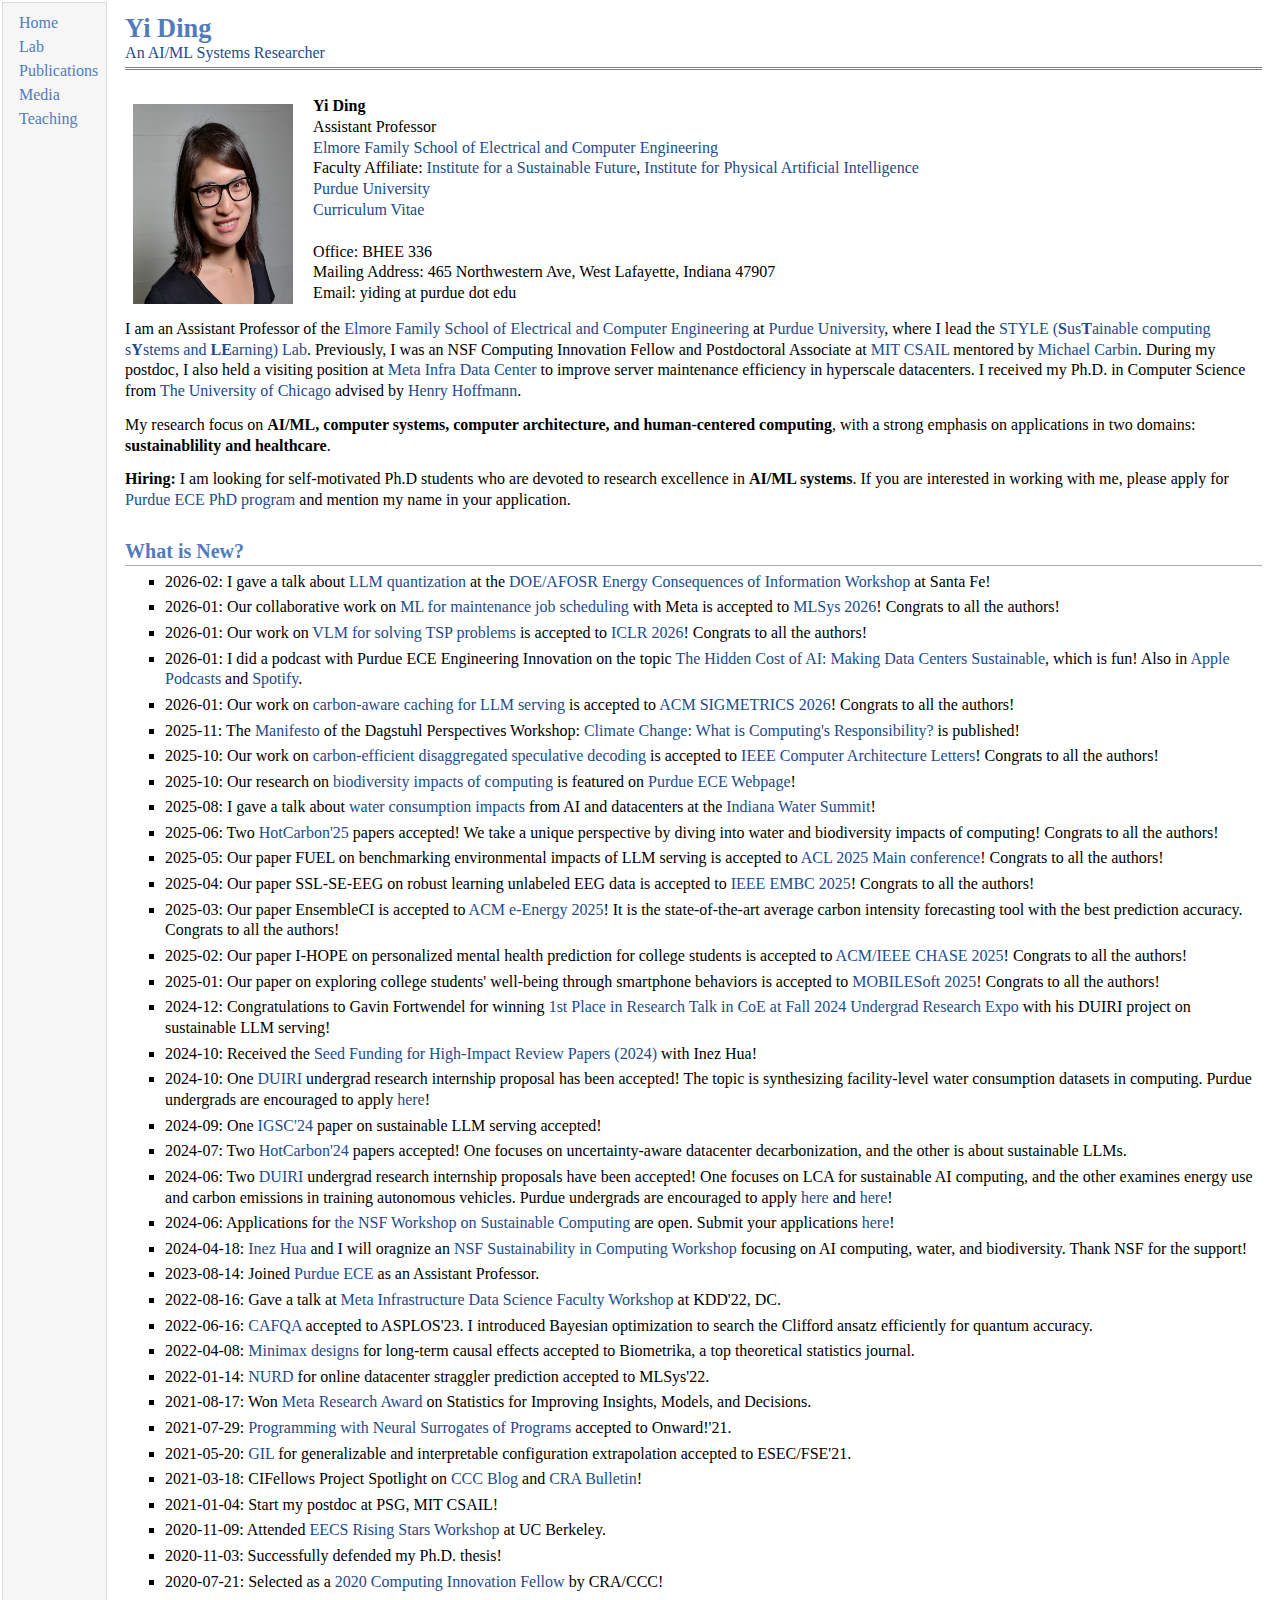
<file: index.html>
<!DOCTYPE html PUBLIC "-//W3C//DTD XHTML 1.1//EN"
  "http://www.w3.org/TR/xhtml11/DTD/xhtml11.dtd">
<html xmlns="http://www.w3.org/1999/xhtml" xml:lang="en">
<head>
<meta name="generator" content="jemdoc, see http://jemdoc.jaboc.net/" />
<meta http-equiv="Content-Type" content="text/html;charset=utf-8" />
<link rel="stylesheet" href="jemdoc.css" type="text/css" />
<title>Yi Ding </title>
</head>
<body>
<table summary="Table for page layout." id="tlayout">
<tr valign="top">
<td id="layout-menu">
<div class="menu-item"><a href="index.html">Home</a></div>
<div class="menu-item"><a href="lab.html">Lab</a></div>
<div class="menu-item"><a href="pub.html">Publications</a></div>
<div class="menu-item"><a href="media.html">Media</a></div>
<div class="menu-item"><a href="teach.html">Teaching</a></div>
</td>
<td id="layout-content">
<div id="toptitle">
<h1>Yi Ding <br /></h1>
<div id="subtitle"><a href="~" target=&ldquo;blank&rdquo;>An AI/ML Systems Researcher</a>
</div>
</div>
<table class="imgtable"><tr><td>
<img src=".\images\yiding.jpg" alt="alt text" width="160px" height="200px" />&nbsp;</td>
<td align="left"><p><b>Yi Ding</b> <br />
Assistant Professor <br /> 
<a href="https://engineering.purdue.edu/ECE" target=&ldquo;blank&rdquo;>Elmore Family School of Electrical and Computer Engineering</a> <br />
Faculty Affiliate: <a href="https://research.purdue.edu/isf/index.php">Institute for a Sustainable Future</a>, <a href="https://www.purdue.edu/computes/institute-for-physical-artificial-intelligence/">Institute for Physical Artificial Intelligence</a> <br /> 
<a href="https://www.purdue.edu/" target=&ldquo;blank&rdquo;>Purdue University</a>  <br />
<a href="CV.pdf">Curriculum Vitae</a> <br /><br />
Office: BHEE 336 <br />
Mailing Address: 465 Northwestern Ave, West Lafayette, Indiana 47907 <br />
Email: yiding at purdue dot edu
</p>
</td></tr></table>
<p>I am an Assistant Professor of the <a href="https://engineering.purdue.edu/ECE">Elmore Family School of Electrical and Computer Engineering</a> at <a href="https://www.purdue.edu/">Purdue University</a>, where I lead the <a href="lab.html">STYLE (<b>S</b>us<b>T</b>ainable computing s<b>Y</b>stems and <b>LE</b>arning) Lab</a>. Previously, I was an NSF Computing Innovation Fellow and Postdoctoral Associate at <a href="https://www.csail.mit.edu/">MIT CSAIL</a> mentored by <a href="https://people.csail.mit.edu/mcarbin/">Michael Carbin</a>. During my postdoc, I also held a visiting position at <a href="https://www.metacareers.com/life/facebook-infrastructure-inside-data-center-strategy-and-development/">Meta Infra Data Center</a> to improve server maintenance efficiency in hyperscale datacenters. I received my Ph.D. in Computer Science from <a href="http://www.cs.uchicago.edu">The University of Chicago</a> advised by <a href="http://people.cs.uchicago.edu/~hankhoffmann/">Henry Hoffmann</a>.
</p>
<p>My research focus on <b>AI/ML, computer systems, computer architecture, and human-centered computing</b>, with a strong emphasis on applications in two domains: <b>sustainablility and healthcare</b>.
</p>

<p><b>Hiring:</b> I am looking for self-motivated Ph.D students who are devoted to research excellence in <b>AI/ML systems</b>. If you are interested in working with me, please apply for <a href="https://engineering.purdue.edu/ECE/Academics/Graduates/phd">Purdue ECE PhD program</a> and mention my name in your application.</b>
</p>

<h2>What is New? </h2>

<ul>

<li><p>2026-02: I gave a talk about <a href="https://arxiv.org/abs/2508.16712">LLM quantization</a> at the <a href="https://sites.google.com/energyconsequences.com/eci-2026/">DOE/AFOSR Energy Consequences of Information Workshop</a> at Santa Fe!
</p>
</li>

<li><p>2026-01: Our collaborative work on <a href="https://arxiv.org/abs/2212.05155">ML for maintenance job scheduling</a> with Meta is accepted to <a href="https://mlsys.org/">MLSys 2026</a>! Congrats to all the authors!
</p>
</li>

<li><p>2026-01: Our work on <a href="https://arxiv.org/abs/2509.23465">VLM for solving TSP problems</a> is accepted to <a href="https://iclr.cc/">ICLR 2026</a>! Congrats to all the authors!
</p>
</li>

<li><p>2026-01: I did a podcast with Purdue ECE Engineering Innovation on the topic <a href="https://www.youtube.com/watch?v=3e9bozl55Ck">The Hidden Cost of AI: Making Data Centers Sustainable</a>, which is fun! Also in <a href="https://apple.co/4trZiNM">Apple Podcasts</a> and <a href="https://bit.ly/3Mk21rW">Spotify</a>.
</p>
</li>

<li><p>2026-01: Our work on <a href="https://arxiv.org/abs/2505.23970">carbon-aware caching for LLM serving</a> is accepted to <a href="https://www.sigmetrics.org/sigmetrics2026/">ACM SIGMETRICS 2026</a>! Congrats to all the authors!
</p>
</li>

<li><p>2025-11: The <a href="https://drops.dagstuhl.de/entities/document/10.4230/DagRep.15.3.113">Manifesto</a> of the Dagstuhl Perspectives Workshop: <a href="https://www.dagstuhl.de/en/seminars/seminar-calendar/seminar-details/25122">Climate Change: What is Computing's Responsibility?</a> is published!
</p>
</li>

<li><p>2025-10: Our work on <a href="https://arxiv.org/abs/2412.20322">carbon-efficient disaggregated speculative decoding</a> is accepted to <a href="https://www.computer.org/csdl/journal/ca">IEEE Computer Architecture Letters</a>! Congrats to all the authors!
</p>
</li>

<li><p>2025-10: Our research on <a href="https://arxiv.org/abs/2506.20442">biodiversity impacts of computing</a> is featured on <a href="https://engineering.purdue.edu/ECE/News/2025/purdue-ece-research-reveals-how-computing-impacts-global-biodiversity">Purdue ECE Webpage</a>!
</p>
</li>

<li><p>2025-08: I gave a talk about <a href="https://arxiv.org/abs/2506.22773">water consumption impacts</a> from AI and datacenters at the <a href="https://thewhiteriveralliance.org/programs/indiana-water-summit/">Indiana Water Summit</a>!
</p>
</li>

<li><p>2025-06: Two <a href="https://hotcarbon.org/">HotCarbon'25</a> papers accepted! We take a unique perspective by diving into water and biodiversity impacts of computing! Congrats to all the authors!
</p>
</li>

<li><p>2025-05: Our paper FUEL on benchmarking environmental impacts of LLM serving is accepted to <a href="https://2025.aclweb.org/">ACL 2025 Main conference</a>! Congrats to all the authors!
</p>
</li>

<li><p>2025-04: Our paper SSL-SE-EEG on robust learning unlabeled EEG data is accepted to <a href="https://embc.embs.org/2025">IEEE EMBC 2025</a>! Congrats to all the authors!
</p>
</li>

<li><p>2025-03: Our paper EnsembleCI is accepted to <a href="https://energy.acm.org/conferences/eenergy/2025/index.php">ACM e-Energy 2025</a>! It is the state-of-the-art average carbon intensity forecasting tool with the best prediction accuracy. Congrats to all the authors!
</p>
</li>
<li><p>2025-02: Our paper I-HOPE on personalized mental health prediction for college students is accepted to <a href="https://conferences.computer.org/chase2025/index.html">ACM/IEEE CHASE 2025</a>! Congrats to all the authors!
</p>
</li>
<li><p>2025-01: Our paper on exploring college students' well-being through smartphone behaviors is accepted to <a href="https://conf.researchr.org/track/mobilesoft-2025/mobilesoft-2025-research-track">MOBILESoft 2025</a>! Congrats to all the authors!
</p>
</li>
<li><p>2024-12: Congratulations to Gavin Fortwendel for winning <a href="https://www.purdue.edu/undergrad-research/conferences/fall/archive/past-winners.php">1st Place in Research Talk in CoE at Fall 2024 Undergrad Research Expo</a> with his DUIRI project on sustainable LLM serving! 
</p>
</li>
<li><p>2024-10: Received the <a href="https://www.purdue.edu/research/oevprp/funding-and-grant-writing/funding/seed-funding-for-high-impact-review-papers.php">Seed Funding for High-Impact Review Papers (2024)</a> with Inez Hua! 
</p>
</li>
<li><p>2024-10: One <a href="https://www.purdue.edu/discoverypark/duri/">DUIRI</a> undergrad research internship proposal has been accepted! The topic is synthesizing facility-level water consumption datasets in computing. Purdue undergrads are encouraged to apply <a href="https://www.purdue.edu/undergrad-research/ourconnect/index.php?q=projectview&id=1164">here</a>! 
</p>
</li>
<li><p>2024-09: One <a href="https://www.igscc.org/igsc24-schedule">IGSC'24</a> paper on sustainable LLM serving accepted! 
</p>
</li>
<li><p>2024-07: Two <a href="https://hotcarbon.org/">HotCarbon'24</a> papers accepted! One focuses on uncertainty-aware datacenter decarbonization, and the other is about sustainable LLMs. 
</p>
</li>
<li><p>2024-06: Two <a href="https://www.purdue.edu/discoverypark/duri/">DUIRI</a> undergrad research internship proposals have been accepted! One focuses on LCA for sustainable AI computing, and the other examines energy use and carbon emissions in training autonomous vehicles. Purdue undergrads are encouraged to apply <a href="https://www.purdue.edu/undergrad-research/ourconnect/index.php?q=projectview&id=1092">here</a> and <a href="https://www.purdue.edu/undergrad-research/ourconnect/index.php?q=projectview&id=1100">here</a>! 
</p>
</li>
<li><p>2024-06: Applications for <a href="https://nsf-desc-2024.github.io/">the NSF Workshop on Sustainable Computing</a> are open. Submit your applications <a href="https://nsf-desc-2024.github.io/application/">here</a>!
</p>
</li>
<li><p>2024-04-18:  <a href="https://engineering.purdue.edu/CE/People/ptProfile?resource_id=2057">Inez Hua</a> and I will oragnize an <a href="https://www.nsf.gov/awardsearch/showAward?AWD_ID=2413870&HistoricalAwards=false">NSF Sustainability in Computing Workshop</a> focusing on AI computing, water, and biodiversity. Thank NSF for the support!
</p>
</li>
<li><p>2023-08-14: Joined <a href="https://engineering.purdue.edu/ECE">Purdue ECE</a> as an Assistant Professor.
</p>
</li>
<li><p>2022-08-16: Gave a talk at <a href="https://fbresearchevents.bevylabs.com/events/details/facebook-research-meta-research-events-presents-infrastructure-data-science-faculty-workshop-at-kdd-2022/">Meta Infrastructure Data Science Faculty Workshop</a> at KDD'22, DC.
</p>
</li>
<li><p>2022-06-16: <a href="https://arxiv.org/abs/2202.12924">CAFQA</a> accepted to ASPLOS'23. I introduced Bayesian optimization to search the Clifford ansatz efficiently for quantum accuracy.
</p>
</li>
<li><p>2022-04-08: <a href="https://arxiv.org/abs/1908.03531">Minimax designs</a> for long-term causal effects accepted to Biometrika, a top theoretical statistics journal.
</p>
</li>
<li><p>2022-01-14: <a href="https://arxiv.org/abs/2203.08339">NURD</a> for online datacenter straggler prediction accepted to MLSys'22.
</p>
</li>
<li><p>2021-08-17: Won <a href="https://research.fb.com/blog/2021/08/announcing-the-winners-of-the-2021-statistics-for-improving-insights-models-and-decisions-request-for-proposals/">Meta Research Award</a> on Statistics for Improving Insights, Models, and Decisions.
</p>
</li>
<li><p>2021-07-29: <a href="https://arxiv.org/abs/2112.06148">Programming with Neural Surrogates of Programs</a> accepted to Onward!'21.
</p>
</li>
<li><p>2021-05-20: <a href="paper/FSE2021.pdf">GIL</a> for generalizable and interpretable configuration extrapolation accepted to ESEC/FSE'21.
</p>
</li>
<li><p>2021-03-18: CIFellows Project Spotlight on <a href="https://cccblog.org/2021/03/18/cifellows-spotlight-improving-system-efficiency-and-reliability-with-causal-learning/">CCC Blog</a> and <a href="https://cra.org/cifellows-spotlight-improving-system-efficiency-and-reliability-with-causal-learning/">CRA Bulletin</a>!
</p>
</li>
<li><p>2021-01-04: Start my postdoc at PSG, MIT CSAIL!
</p>
</li>
<li><p>2020-11-09: Attended <a href="https://www2.eecs.berkeley.edu/risingstars/2020/participants/ding.shtml">EECS Rising Stars Workshop</a> at UC Berkeley.
</p>
</li>
<li><p>2020-11-03: Successfully defended my Ph.D. thesis!
</p>
</li>
<li><p>2020-07-21: Selected as a <a href="https://www.cccblog.org/2020/09/14/announcing-the-2020-computing-innovation-fellows/?utm_source=feedblitz&amp;utm_medium=FeedBlitzRss&amp;utm_campaign=cccblog">2020 Computing Innovation Fellow</a> by CRA/CCC!
</p>
</li>
</ul>

<!-- <div id="footer">
<div id="footer-text">
Page generated 2023-09-19 19:04:46 EDT, by <a href="https://github.com/wsshin/jemdoc_mathjax" target="blank">jemdoc+MathJax</a>.
</div> -->
</div>
</td>
</tr>
</table>
</body>
</html>
</file>
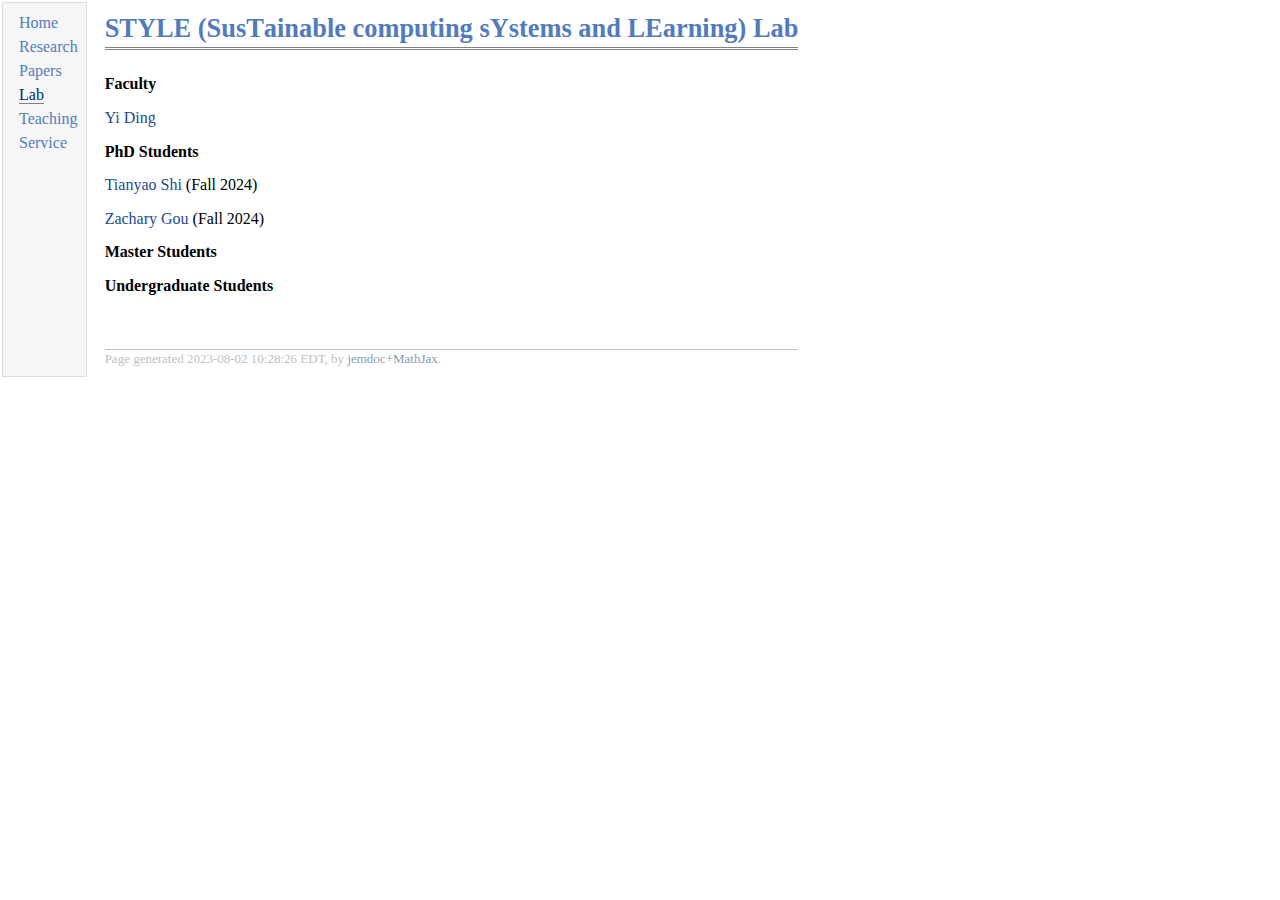
<file: group.html>
<!DOCTYPE html PUBLIC "-//W3C//DTD XHTML 1.1//EN"
  "http://www.w3.org/TR/xhtml11/DTD/xhtml11.dtd">
<html xmlns="http://www.w3.org/1999/xhtml" xml:lang="en">
<head>
<meta name="generator" content="jemdoc, see http://jemdoc.jaboc.net/" />
<meta http-equiv="Content-Type" content="text/html;charset=utf-8" />
<link rel="stylesheet" href="jemdoc.css" type="text/css" />
<title>STYLE Lab</title>
</head>
<body>
<table summary="Table for page layout." id="tlayout">
<tr valign="top">
<td id="layout-menu">
<div class="menu-item"><a href="index.html">Home</a></div>
<div class="menu-item"><a href="research.html">Research</a></div>
<div class="menu-item"><a href="pub.html">Papers</a></div>
<div class="menu-item"><a href="group.html" class="current">Lab</a></div>
<div class="menu-item"><a href="teach.html">Teaching</a></div>
<div class="menu-item"><a href="service.html">Service</a></div>
</td>
<td id="layout-content">
<div id="toptitle">
<h1>STYLE (<b>S</b>us<b>T</b>ainable computing s<b>Y</b>stems and <b>LE</b>arning) Lab</h1>
</div>
<p><b>Faculty</b>
</p>
<p><a href="https://y-ding.github.io/">Yi Ding</a>
</p>
<p><b>PhD Students</b>
<p><a href="https://sthowling.github.io/">Tianyao Shi</a> (Fall 2024)
</p>
<p><a href="https://www.linkedin.com/in/zachary-gou-72b317220/">Zachary Gou</a> (Fall 2024)
</p>
<p><b>Master Students</b>
</p>
<p><b>Undergraduate Students</b></p>
<div id="footer">
<div id="footer-text">
Page generated 2023-08-02 10:28:26 EDT, by <a href="https://github.com/wsshin/jemdoc_mathjax" target="blank">jemdoc+MathJax</a>.
</div>
</div>
</td>
</tr>
</table>
</body>
</html>
</file>
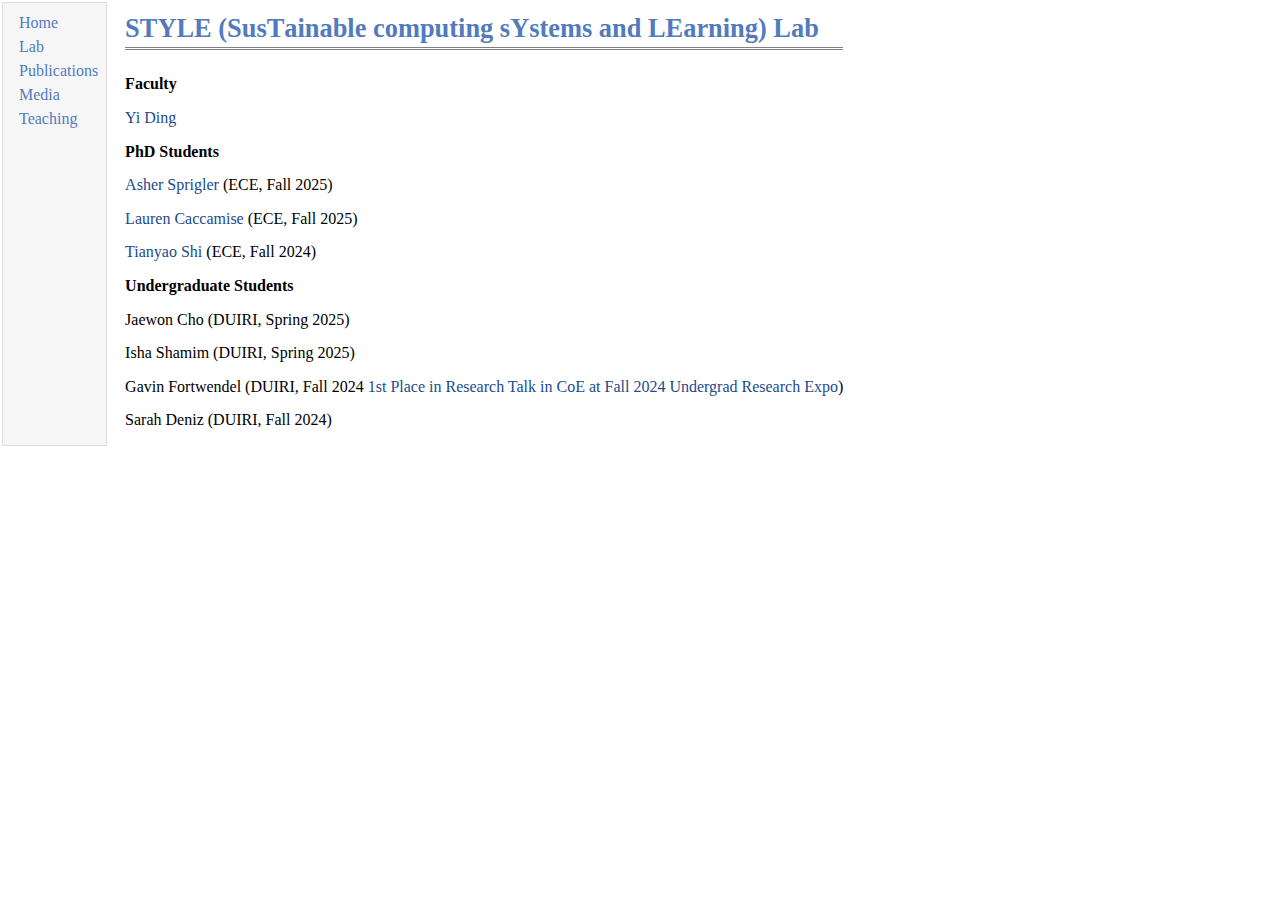
<file: lab.html>
<!DOCTYPE html PUBLIC "-//W3C//DTD XHTML 1.1//EN"
  "http://www.w3.org/TR/xhtml11/DTD/xhtml11.dtd">
<html xmlns="http://www.w3.org/1999/xhtml" xml:lang="en">
<head>
<meta name="generator" content="jemdoc, see http://jemdoc.jaboc.net/" />
<meta http-equiv="Content-Type" content="text/html;charset=utf-8" />
<link rel="stylesheet" href="jemdoc.css" type="text/css" />
<title>STYLE Lab</title>
</head>
<body>
<table summary="Table for page layout." id="tlayout">
<tr valign="top">
<td id="layout-menu">
<div class="menu-item"><a href="index.html">Home</a></div>
<div class="menu-item"><a href="lab.html">Lab</a></div>
<div class="menu-item"><a href="pub.html">Publications</a></div>
<div class="menu-item"><a href="media.html">Media</a></div>
<div class="menu-item"><a href="teach.html">Teaching</a></div>
</td>
<td id="layout-content">
<div id="toptitle">
<h1>STYLE (<b>S</b>us<b>T</b>ainable computing s<b>Y</b>stems and <b>LE</b>arning) Lab</h1>
</div>
<p><b>Faculty</b>
</p>
<p><a href="https://y-ding.github.io/">Yi Ding</a>
</p>
<p><b>PhD Students</b>
<p><a href="https://www.linkedin.com/in/asher-sprigler/">Asher Sprigler </a> (ECE, Fall 2025)</p>
<p><a href="https://www.linkedin.com/in/lauren-caccamise-a183502ba/">Lauren Caccamise</a> (ECE, Fall 2025)</p>
<p><a href="https://sthowling.github.io/">Tianyao Shi</a> (ECE, Fall 2024)</p>

<!-- <p><b>Master Students</b>
</p> -->

<p><b>Undergraduate Students</b>
<p>Jaewon Cho (DUIRI, Spring 2025)</p>
<p>Isha Shamim (DUIRI, Spring 2025)</p>
<p>Gavin Fortwendel (DUIRI, Fall 2024 <a href="https://www.purdue.edu/undergrad-research/conferences/fall/archive/past-winners.php">1st Place in Research Talk in CoE at Fall 2024 Undergrad Research Expo</a>)</p>
<p>Sarah Deniz (DUIRI, Fall 2024)</p>
</p>
</p>
<!-- <div id="footer">
<div id="footer-text">
Page generated 2023-08-02 10:28:26 EDT, by <a href="https://github.com/wsshin/jemdoc_mathjax" target="blank">jemdoc+MathJax</a>.
</div> -->
</div>
</td>
</tr>
</table>
</body>
</html>
</file>
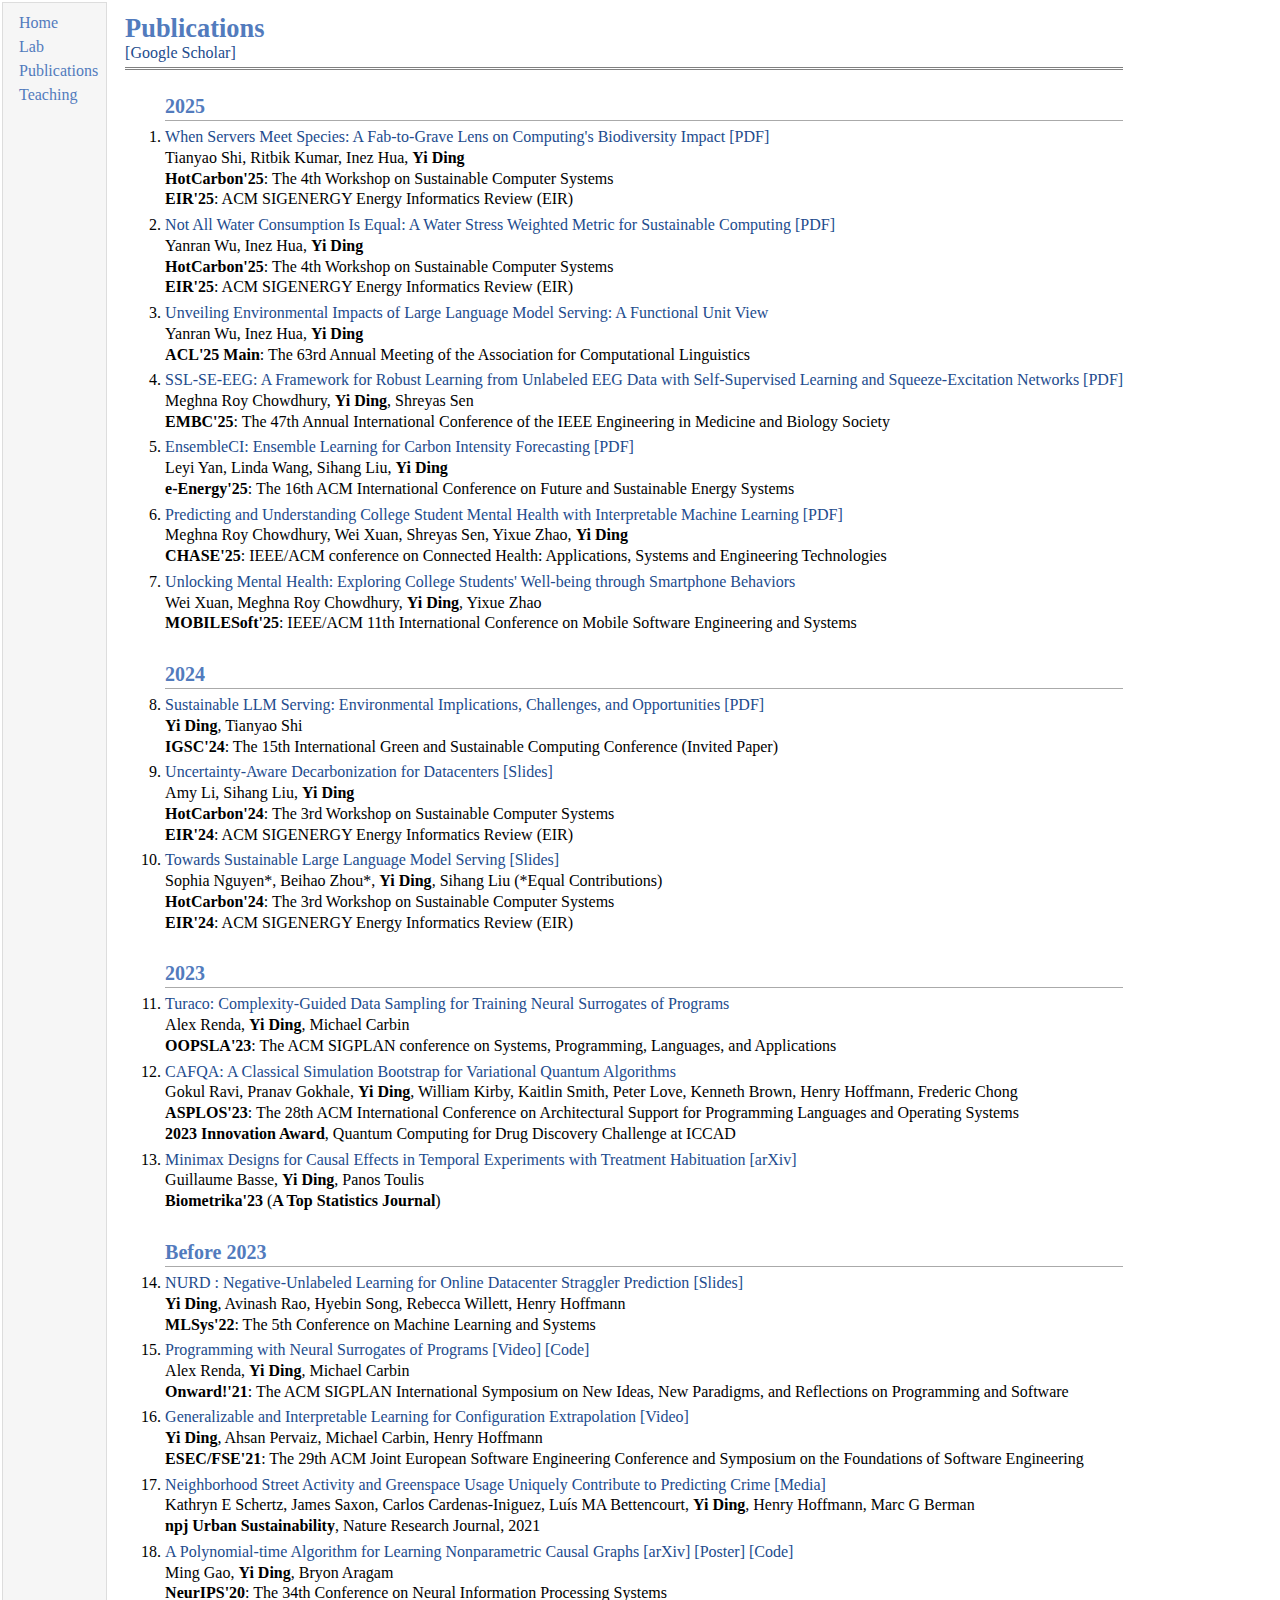
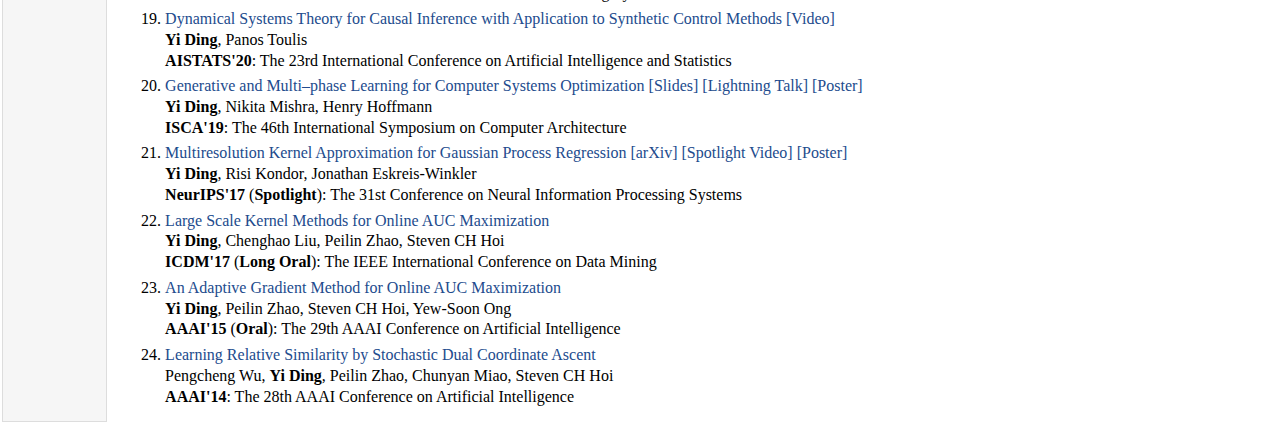
<file: pub.html>
<!DOCTYPE html PUBLIC "-//W3C//DTD XHTML 1.1//EN"
  "http://www.w3.org/TR/xhtml11/DTD/xhtml11.dtd">
<html xmlns="http://www.w3.org/1999/xhtml" xml:lang="en">
<head>
<meta name="generator" content="jemdoc, see http://jemdoc.jaboc.net/" />
<meta http-equiv="Content-Type" content="text/html;charset=utf-8" />
<link rel="stylesheet" href="jemdoc.css" type="text/css" />
<title>Publications </title>
</head>
<body>
<table summary="Table for page layout." id="tlayout">
<tr valign="top">
<td id="layout-menu">
<div class="menu-item"><a href="index.html">Home</a></div>
<div class="menu-item"><a href="lab.html">Lab</a></div>
<div class="menu-item"><a href="pub.html">Publications</a></div>
<div class="menu-item"><a href="teach.html">Teaching</a></div>
</td>
<td id="layout-content">
<div id="toptitle">
<h1>Publications </h1>
<div id="subtitle"><a href="https://scholar.google.com/citations?user=hT1ZSUYAAAAJ&amp;hl=en" target=&ldquo;blank&rdquo;>[Google Scholar]</a>
</div>
</div>

<ol>
<h2>2025</h2>

<li><p><a href="https://arxiv.org/abs/2506.20442" target=&ldquo;blank&rdquo;>When Servers Meet Species: A Fab-to-Grave Lens on Computing's Biodiversity Impact</a> <a href="paper/HotCarbon25-Biodiversity.pdf" target=&ldquo;blank&rdquo;>[PDF]</a> <br />
Tianyao Shi, Ritbik Kumar, Inez Hua, <b>Yi Ding</b> <br />
<b>HotCarbon'25</b>: The 4th Workshop on Sustainable Computer Systems <br />
<b>EIR'25</b>: ACM SIGENERGY Energy Informatics Review (EIR) <br />
</p>
</li>

<li><p><a href="https://arxiv.org/abs/2506.22773" target=&ldquo;blank&rdquo;>Not All Water Consumption Is Equal: A Water Stress Weighted Metric for Sustainable Computing</a> <a href="paper/HotCarbon25-SCARF.pdf" target=&ldquo;blank&rdquo;>[PDF]</a> <br />
Yanran Wu, Inez Hua, <b>Yi Ding</b> <br />
<b>HotCarbon'25</b>: The 4th Workshop on Sustainable Computer Systems <br />
<b>EIR'25</b>: ACM SIGENERGY Energy Informatics Review (EIR) <br />
</p>
</li>

<li><p><a href="https://arxiv.org/abs/2502.11256" target=&ldquo;blank&rdquo;>Unveiling Environmental Impacts of Large Language Model Serving: A Functional Unit View</a> <br />
Yanran Wu, Inez Hua, <b>Yi Ding</b><br />
<b>ACL'25 Main</b>: The 63rd Annual Meeting of the Association for Computational Linguistics <br />
</p>
</li>


<li><p><a href="https://embc.embs.org/2025/" target=&ldquo;blank&rdquo;>SSL-SE-EEG: A Framework for Robust Learning from Unlabeled EEG Data with Self-Supervised Learning and Squeeze-Excitation Networks</a> <a href="paper/EMBC2025.pdf" target=&ldquo;blank&rdquo;>[PDF]</a><br />
Meghna Roy Chowdhury, <b>Yi Ding</b>, Shreyas Sen<br />
<b>EMBC'25</b>: The 47th Annual International Conference of the IEEE Engineering in Medicine and Biology Society <br />
</p>
</li>


<li><p><a href="https://arxiv.org/abs/2505.01959" target=&ldquo;blank&rdquo;>EnsembleCI: Ensemble Learning for Carbon Intensity Forecasting</a> <a href="paper/eenergy25-47.pdf" target=&ldquo;blank&rdquo;>[PDF]</a> <br />
Leyi Yan, Linda Wang, Sihang Liu, <b>Yi Ding</b> <br />
<b>e-Energy'25</b>: The 16th ACM International Conference on Future and Sustainable Energy Systems<br />
</p>
</li>

<li><p><a href="https://arxiv.org/abs/2503.08002" target=&ldquo;blank&rdquo;>Predicting and Understanding College Student Mental Health with Interpretable Machine Learning</a> <a href="paper/CHASE2025.pdf" target=&ldquo;blank&rdquo;>[PDF]</a><br />
Meghna Roy Chowdhury, Wei Xuan, Shreyas Sen, Yixue Zhao, <b>Yi Ding</b> <br />
<b>CHASE'25</b>: IEEE/ACM conference on Connected Health: Applications, Systems and Engineering Technologies<br />
</p>
</li>

<li><p><a href="https://arxiv.org/abs/2502.08766" target=&ldquo;blank&rdquo;>Unlocking Mental Health: Exploring College Students' Well-being through Smartphone Behaviors</a> <br />
Wei Xuan, Meghna Roy Chowdhury, <b>Yi Ding</b>, Yixue Zhao <br />
<b>MOBILESoft'25</b>: IEEE/ACM 11th International Conference on Mobile Software Engineering and Systems<br />
</p>
</li>

<h2>2024</h2>
<!-- <ol> -->
<li><p><a href="https://ieeexplore.ieee.org/document/10765824" target=&ldquo;blank&rdquo;>Sustainable LLM Serving: Environmental Implications, Challenges, and Opportunities</a> <a href="paper/IGSC2024.pdf" target=&ldquo;blank&rdquo;>[PDF]</a> <br />
<b>Yi Ding</b>, Tianyao Shi <br />
<b>IGSC'24</b>: The 15th International Green and Sustainable Computing Conference (Invited Paper)<br />
</p>
</li>


<li><p><a href="https://arxiv.org/abs/2407.02390" target=&ldquo;blank&rdquo;>Uncertainty-Aware Decarbonization for Datacenters</a> <a href="slides/hotcatbon24-uncertainty.pdf" target=&ldquo;blank&rdquo;>[Slides]</a> <br />
Amy Li, Sihang Liu, <b>Yi Ding</b> <br />
<b>HotCarbon'24</b>: The 3rd Workshop on Sustainable Computer Systems <br />
<b>EIR'24</b>: ACM SIGENERGY Energy Informatics Review (EIR) <br />
</p>
</li>

<li><p><a href="https://hotcarbon.org/assets/2024/pdf/hotcarbon24-final3.pdf" target=&ldquo;blank&rdquo;>Towards Sustainable Large Language Model Serving</a> <a href="https://hotcarbon.org/assets/2024/pdf/slides-3.pdf" target=&ldquo;blank&rdquo;>[Slides]</a> <br />
Sophia Nguyen*, Beihao Zhou*, <b>Yi Ding</b>, Sihang Liu (*Equal Contributions) <br />
<b>HotCarbon'24</b>: The 3rd Workshop on Sustainable Computer Systems <br />
<b>EIR'24</b>: ACM SIGENERGY Energy Informatics Review (EIR) <br />
</p>
</li>


<h2>2023</h2>

<li><p><a href="https://arxiv.org/abs/2309.11726" target=&ldquo;blank&rdquo;>Turaco: Complexity-Guided Data Sampling for Training Neural Surrogates of Programs</a> <br />
Alex Renda, <b>Yi Ding</b>, Michael Carbin <br />
<b>OOPSLA'23</b>: The ACM SIGPLAN conference on Systems, Programming, Languages, and Applications <br />
</p>
</li>

<li><p><a href="https://arxiv.org/abs/2202.12924" target=&ldquo;blank&rdquo;>CAFQA: A Classical Simulation Bootstrap for Variational Quantum Algorithms</a> <br />
Gokul Ravi, Pranav Gokhale, <b>Yi Ding</b>, William Kirby, Kaitlin Smith, Peter Love, Kenneth Brown, Henry Hoffmann, Frederic Chong <br />
<b>ASPLOS'23</b>: The 28th ACM International Conference on Architectural Support for Programming Languages and Operating Systems <br />
<b>2023 Innovation Award</b>, Quantum Computing for Drug Discovery Challenge at ICCAD<br />
</p>
</li>
<li><p><a href="https://academic.oup.com/biomet/advance-article-abstract/doi/10.1093/biomet/asac024/6581070?redirectedFrom=fulltext" target=&ldquo;blank&rdquo;>Minimax Designs for Causal Effects in Temporal Experiments with Treatment Habituation</a> <a href="https://arxiv.org/abs/1908.03531" target=&ldquo;blank&rdquo;>[arXiv]</a> <br />
Guillaume Basse, <b>Yi Ding</b>, Panos Toulis <br />
<b>Biometrika'23</b> (<b>A Top Statistics Journal</b>) <br />
</p>
</li>

<h2>Before 2023</h2>


<li><p><a href="https://arxiv.org/abs/2203.08339" target=&ldquo;blank&rdquo;>NURD : Negative-Unlabeled Learning for Online Datacenter Straggler Prediction</a> <a href="slides/MLSys2022-talk.pdf" target=&ldquo;blank&rdquo;>[Slides]</a> <br />
<b>Yi Ding</b>, Avinash Rao, Hyebin Song, Rebecca Willett, Henry Hoffmann <br />
<b>MLSys'22</b>: The 5th Conference on Machine Learning and Systems <br />
</p>
</li>
<li><p><a href="https://arxiv.org/abs/2112.06148" target=&ldquo;blank&rdquo;>Programming with Neural Surrogates of Programs</a> <a href="https://www.youtube.com/watch?v=rM8SwKOBSeM" target=&ldquo;blank&rdquo;>[Video]</a> <a href="https://github.com/psg-mit/programming-with-neural-surrogates-of-programs" target=&ldquo;blank&rdquo;>[Code]</a> <br />
Alex Renda, <b>Yi Ding</b>, Michael Carbin <br />
<b>Onward!'21</b>: The ACM SIGPLAN International Symposium on New Ideas, New Paradigms, and Reflections on Programming and Software <br />
</p>
</li>
<li><p><a href="paper/FSE2021.pdf" target=&ldquo;blank&rdquo;>Generalizable and Interpretable Learning for Configuration Extrapolation</a> <a href="https://www.youtube.com/watch?v=LzPncM_S4ak" target=&ldquo;blank&rdquo;>[Video]</a> <br />
<b>Yi Ding</b>, Ahsan Pervaiz, Michael Carbin, Henry Hoffmann <br />
<b>ESEC/FSE'21</b>: The 29th ACM Joint European Software Engineering Conference and Symposium on the Foundations of Software Engineering <br />
</p>
</li>
<li><p><a href="https://www.nature.com/articles/s42949-020-00005-7" target=&ldquo;blank&rdquo;>Neighborhood Street Activity and Greenspace Usage Uniquely Contribute to Predicting Crime</a> <a href="https://socialsciences.uchicago.edu/news/study-finds-street-activity-and-greenspace-usage-are-negatively-associated-crime" target=&ldquo;blank&rdquo;>[Media]</a> <br />
Kathryn E Schertz, James Saxon, Carlos Cardenas-Iniguez, Luís MA Bettencourt, <b>Yi Ding</b>, Henry Hoffmann, Marc G Berman <br />
<b>npj Urban Sustainability</b>, Nature Research Journal, 2021 <br />
</p>
</li>
<li><p><a href="https://proceedings.neurips.cc/paper/2020/hash/85c9f9efab89cee90a95cb98f15feacd-Abstract.html" target=&ldquo;blank&rdquo;>A Polynomial-time Algorithm for Learning Nonparametric Causal Graphs</a> <a href="https://arxiv.org/abs/2006.11970" target=&ldquo;blank&rdquo;>[arXiv]</a> <a href="poster/NeurIPS2020_poster.pdf" target=&ldquo;blank&rdquo;>[Poster]</a> <a href="https://github.com/MingGao97/NPVAR" target=&ldquo;blank&rdquo;>[Code]</a> <br />
Ming Gao, <b>Yi Ding</b>, Bryon Aragam <br />
<b>NeurIPS'20</b>: The 34th Conference on Neural Information Processing Systems <br />
</p>
</li>
<li><p><a href="http://proceedings.mlr.press/v108/ding20a.html" target=&ldquo;blank&rdquo;>Dynamical Systems Theory for Causal Inference with Application to Synthetic Control Methods</a> <a href="https://slideslive.com/38930121/dynamical-systems-theory-for-causal-inference-with-application-to-synthetic-control-methods?ref=account-folder-52123-folders" target=&ldquo;blank&rdquo;>[Video]</a> <br />
<b>Yi Ding</b>, Panos Toulis <br />
<b>AISTATS'20</b>: The 23rd International Conference on Artificial Intelligence and Statistics <br />
</p>
</li>
<li><p><a href="paper/ISCA2019.pdf" target=&ldquo;blank&rdquo;>Generative and Multi–phase Learning for Computer Systems Optimization</a> <a href="slides/ISCA2019-talk.pdf" target=&ldquo;blank&rdquo;>[Slides]</a> <a href="https://www.youtube.com/watch?v=e51g5jgnj-w&amp;t=" target=&ldquo;blank&rdquo;>[Lightning Talk]</a> <a href="posters/ISCA2019_poster.pdf" target=&ldquo;blank&rdquo;>[Poster]</a> <br />
<b>Yi Ding</b>, Nikita Mishra, Henry Hoffmann <br />
<b>ISCA'19</b>: The 46th International Symposium on Computer Architecture
</p>
</li>
<li><p><a href="http://papers.nips.cc/paper/6964-multiresolution-kernel-approximation-for-gaussian-process-regression" target=&ldquo;blank&rdquo;>Multiresolution Kernel Approximation for Gaussian Process Regression</a> <a href="https://arxiv.org/abs/1708.02183" target=&ldquo;blank&rdquo;>[arXiv]</a> <a href="https://www.youtube.com/watch?v=sV_NOVrKotA" target=&ldquo;blank&rdquo;>[Spotlight Video]</a> <a href="poster/NIPS17_poster.pdf" target=&ldquo;blank&rdquo;>[Poster]</a> <br />
<b>Yi Ding</b>, Risi Kondor, Jonathan Eskreis-Winkler <br />
<b>NeurIPS'17</b> (<b>Spotlight</b>): The 31st Conference on Neural Information Processing Systems <br />
</p>
</li>
<li><p><a href="paper/ICDM2017.pdf" target=&ldquo;blank&rdquo;>Large Scale Kernel Methods for Online AUC Maximization</a> <br />
<b>Yi Ding</b>, Chenghao Liu, Peilin Zhao, Steven CH Hoi <br />
<b>ICDM'17</b> (<b>Long Oral</b>): The IEEE International Conference on Data Mining <br />
</p>
</li>
<li><p><a href="paper/AAAI2015.pdf" target=&ldquo;blank&rdquo;>An Adaptive Gradient Method for Online AUC Maximization</a> <br />
<b>Yi Ding</b>, Peilin Zhao, Steven CH Hoi, Yew-Soon Ong <br />
<b>AAAI'15</b> (<b>Oral</b>): The 29th AAAI Conference on Artificial Intelligence <br />
</p>
</li>
<li><p><a href="paper/AAAI2014.pdf" target=&ldquo;blank&rdquo;>Learning Relative Similarity by Stochastic Dual Coordinate Ascent</a> <br />
Pengcheng Wu, <b>Yi Ding</b>, Peilin Zhao, Chunyan Miao, Steven CH Hoi <br />
<b>AAAI'14</b>: The 28th AAAI Conference on Artificial Intelligence <br /></p>
</li>
</ol>





<!-- <div id="footer">
<div id="footer-text">
Page generated 2023-09-26 22:38:13 EDT, by <a href="https://github.com/wsshin/jemdoc_mathjax" target="blank">jemdoc+MathJax</a>.
</div> -->
</div>
</td>
</tr>
</table>
</body>
</html>
</file>
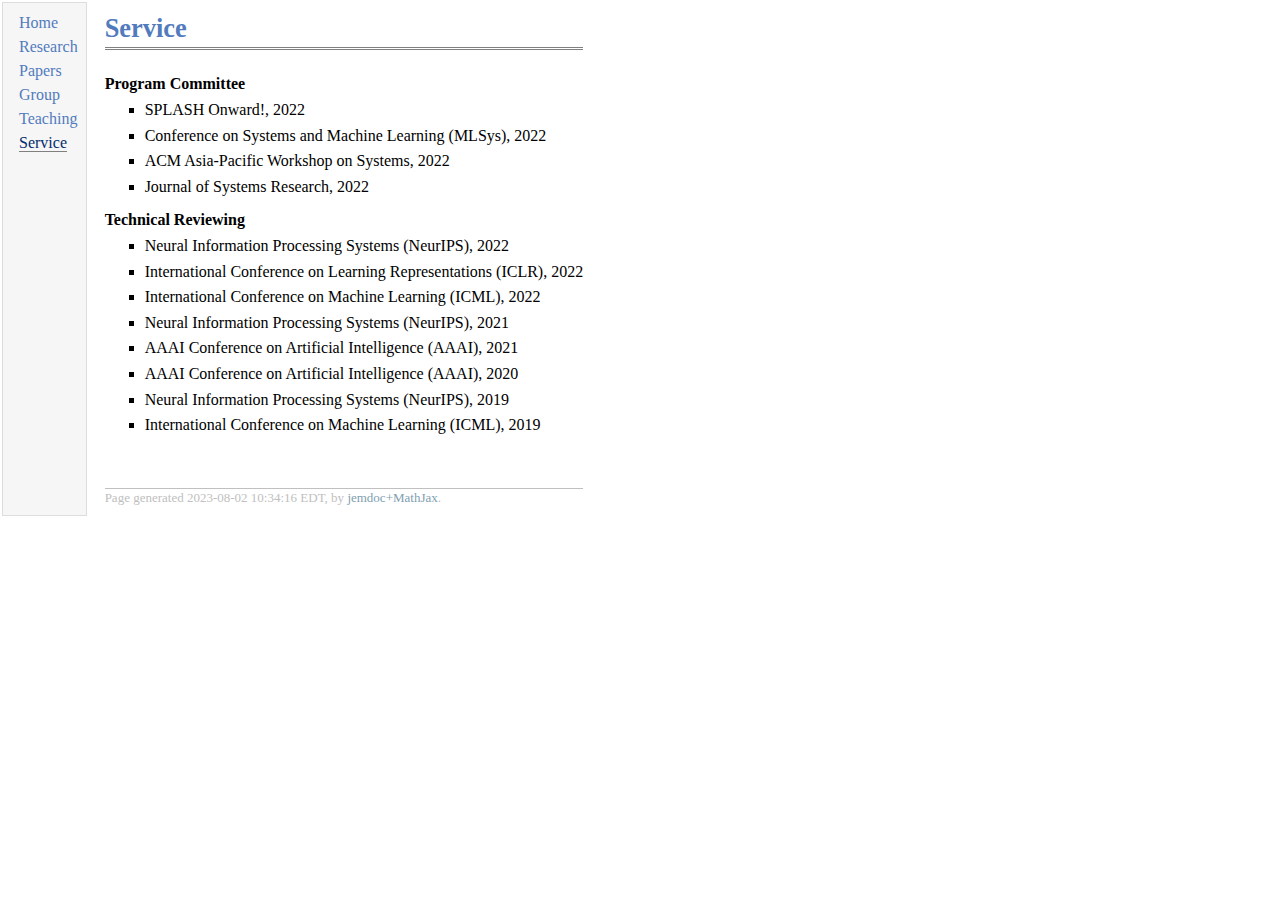
<file: service.html>
<!DOCTYPE html PUBLIC "-//W3C//DTD XHTML 1.1//EN"
  "http://www.w3.org/TR/xhtml11/DTD/xhtml11.dtd">
<html xmlns="http://www.w3.org/1999/xhtml" xml:lang="en">
<head>
<meta name="generator" content="jemdoc, see http://jemdoc.jaboc.net/" />
<meta http-equiv="Content-Type" content="text/html;charset=utf-8" />
<link rel="stylesheet" href="jemdoc.css" type="text/css" />
<title>Service</title>
</head>
<body>
<table summary="Table for page layout." id="tlayout">
<tr valign="top">
<td id="layout-menu">
<div class="menu-item"><a href="index.html">Home</a></div>
<div class="menu-item"><a href="research.html">Research</a></div>
<div class="menu-item"><a href="pub.html">Papers</a></div>
<div class="menu-item"><a href="group.html">Group</a></div>
<div class="menu-item"><a href="teach.html">Teaching</a></div>
<div class="menu-item"><a href="service.html" class="current">Service</a></div>
</td>
<td id="layout-content">
<div id="toptitle">
<h1>Service</h1>
</div>
<p><b>Program Committee</b>
</p>
<ul>
<li><p>SPLASH Onward!, 2022
</p>
</li>
<li><p>Conference on Systems and Machine Learning (MLSys), 2022
</p>
</li>
<li><p>ACM Asia-Pacific Workshop on Systems, 2022
</p>
</li>
<li><p>Journal of Systems Research, 2022
</p>
</li>
</ul>
<p><b>Technical Reviewing</b>
</p>
<ul>
<li><p>Neural Information Processing Systems (NeurIPS), 2022
</p>
</li>
<li><p>International Conference on Learning Representations (ICLR), 2022
</p>
</li>
<li><p>International Conference on Machine Learning (ICML), 2022
</p>
</li>
<li><p>Neural Information Processing Systems (NeurIPS), 2021
</p>
</li>
<li><p>AAAI Conference on Artificial Intelligence (AAAI), 2021
</p>
</li>
<li><p>AAAI Conference on Artificial Intelligence (AAAI), 2020
</p>
</li>
<li><p>Neural Information Processing Systems (NeurIPS), 2019
</p>
</li>
<li><p>International Conference on Machine Learning (ICML), 2019</p>
</li>
</ul>
<div id="footer">
<div id="footer-text">
Page generated 2023-08-02 10:34:16 EDT, by <a href="https://github.com/wsshin/jemdoc_mathjax" target="blank">jemdoc+MathJax</a>.
</div>
</div>
</td>
</tr>
</table>
</body>
</html>
</file>
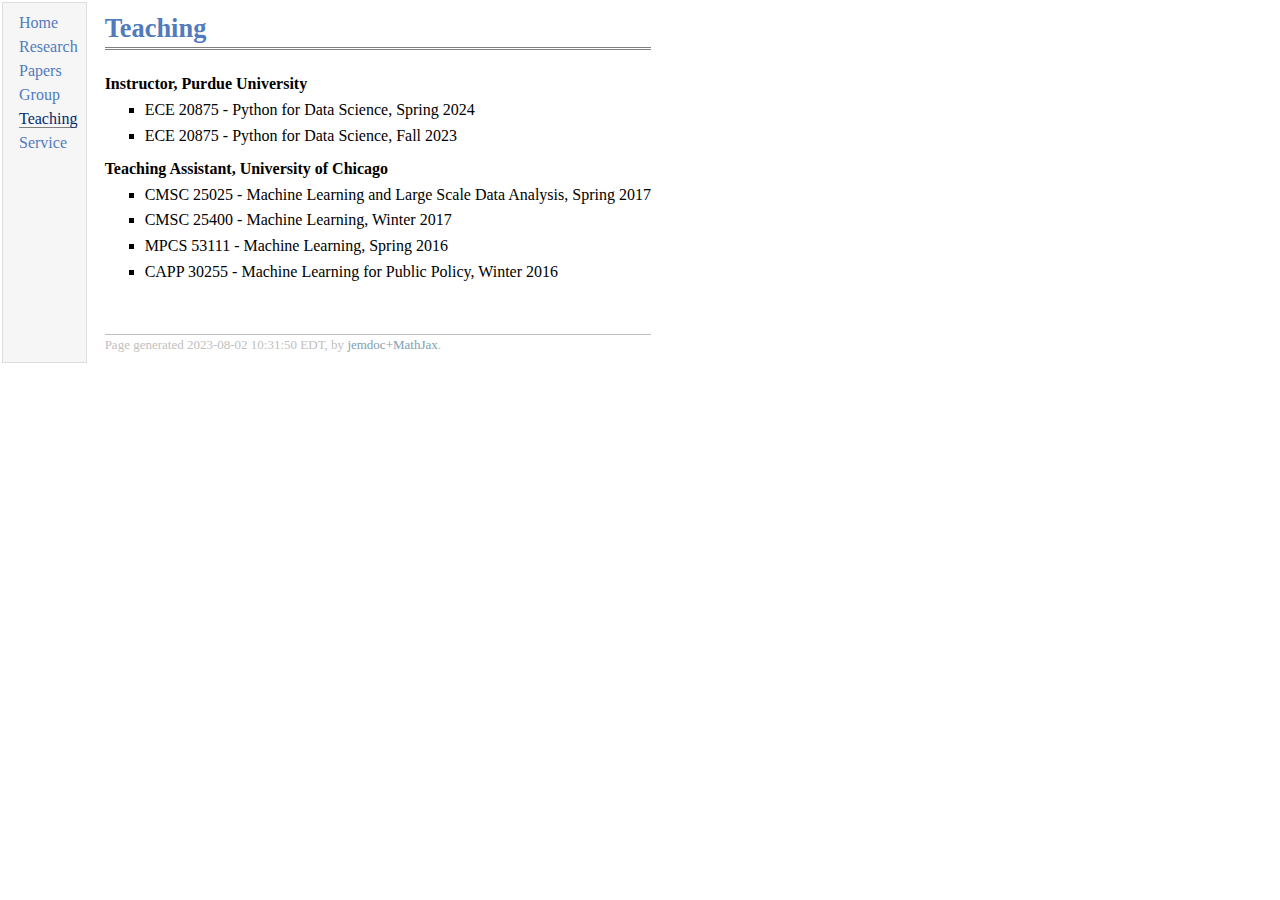
<file: teach.html>
<!DOCTYPE html PUBLIC "-//W3C//DTD XHTML 1.1//EN"
  "http://www.w3.org/TR/xhtml11/DTD/xhtml11.dtd">
<html xmlns="http://www.w3.org/1999/xhtml" xml:lang="en">
<head>
<meta name="generator" content="jemdoc, see http://jemdoc.jaboc.net/" />
<meta http-equiv="Content-Type" content="text/html;charset=utf-8" />
<link rel="stylesheet" href="jemdoc.css" type="text/css" />
<title>Teaching</title>
</head>
<body>
<table summary="Table for page layout." id="tlayout">
<tr valign="top">
<td id="layout-menu">
<div class="menu-item"><a href="index.html">Home</a></div>
<div class="menu-item"><a href="research.html">Research</a></div>
<div class="menu-item"><a href="pub.html">Papers</a></div>
<div class="menu-item"><a href="group.html">Group</a></div>
<div class="menu-item"><a href="teach.html" class="current">Teaching</a></div>
<div class="menu-item"><a href="service.html">Service</a></div>
</td>
<td id="layout-content">
<div id="toptitle">
<h1>Teaching</h1>
</div>
<p><b>Instructor, Purdue University</b>
</p>
<ul>
<li><p>ECE 20875 - Python for Data Science, Spring 2024</p>
</li>
<li><p>ECE 20875 - Python for Data Science, Fall 2023
</p>
</li>
</ul>
<p><b>Teaching Assistant, University of Chicago</b>
</p>
<ul>
<li><p>CMSC 25025 - Machine Learning and Large Scale Data Analysis, Spring 2017
</p>
</li>
<li><p>CMSC 25400 - Machine Learning, Winter 2017
</p>
</li>
<li><p>MPCS 53111 - Machine Learning, Spring 2016
</p>
</li>
<li><p>CAPP 30255 - Machine Learning for Public Policy, Winter 2016</p>
</li>
</ul>
<div id="footer">
<div id="footer-text">
Page generated 2023-08-02 10:31:50 EDT, by <a href="https://github.com/wsshin/jemdoc_mathjax" target="blank">jemdoc+MathJax</a>.
</div>
</div>
</td>
</tr>
</table>
</body>
</html>
</file>
<file: jemdoc.css>
/* Default css file for jemdoc. */

table#tlayout {
	border: none;
	border-collapse: separate;
	background: white;
}

body {
	background: white;
	font-family: Avenir, serif;
	padding-bottom: 8px;
	margin: 0;
}

#layout-menu {
	background: #f6f6f6;
	border: 1px solid #dddddd;
	padding-top: 0.5em;
	padding-left: 8px;
	padding-right: 8px;
	font-size: 1.0em;
	width: auto;
	white-space: nowrap;
	text-align: left;
	vertical-align: top;
}

#layout-menu td {
	background: #f4f4f4;
	vertical-align: top;
}

#layout-content {
	padding-top: 0.0em;
	padding-left: 1.0em;
	padding-right: 1.0em;
	border: none;
	background: white;
	text-align: left;
	vertical-align: top;
}

#layout-menu a {
	line-height: 1.5em;
	margin-left: 0.5em;
}

tt {
	background: #ffffdd;
}

pre, tt {
	font-size: 90%;
	font-family: monaco, monospace;
}

a, a > tt {
	color: #224b8d;
	text-decoration: none;
}

a:hover {
	border-bottom: 1px gray dotted;
}

#layout-menu a.current:link, #layout-menu a.current:visited {
	color: #022b6d;
	border-bottom: 1px gray solid;
}
#layout-menu a:link, #layout-menu a:visited, #layout-menu a:hover {
	color: #527bbd;
	text-decoration: none;
}
#layout-menu a:hover {
	text-decoration: none;
}

div.menu-category {
	border-bottom: 1px solid gray;
	margin-top: 0.8em;
	padding-top: 0.2em;
	padding-bottom: 0.1em;
	font-weight: bold;
}

div.menu-item {
	padding-left: 16px;
	text-indent: -16px;
}

div#toptitle {
	padding-bottom: 0.2em;
	margin-bottom: 1.5em;
	border-bottom: 3px double gray;
}

/* Reduce space if we begin the page with a title. */
div#toptitle + h2, div#toptitle + h3 {
	margin-top: -0.7em;
}

div#subtitle {
	margin-top: 0.0em;
	margin-bottom: 0.0em;
	padding-top: 0em;
	padding-bottom: 0.1em;
}

em {
	font-style: italic;
}

strong {
	font-weight: bold;
}


h1, h2, h3 {
	color: #527bbd;
	margin-top: 0.7em;
	margin-bottom: 0.3em;
	padding-bottom: 0.2em;
	line-height: 1.0;
	padding-top: 0.5em;
	border-bottom: 1px solid #aaaaaa;
}

h1 {
	font-size: 165%;
}

h2 {
	padding-top: 0.8em;
	font-size: 125%;
}

h2 + h3 {
	padding-top: 0.2em;
}

h3 {
	font-size: 110%;
	border-bottom: none;
}

p {
	margin-top: 0.0em;
	margin-bottom: 0.8em;
	padding: 0;
	line-height: 1.3;
}

pre {
	padding: 0;
	margin: 0;
}

div#footer {
	font-size: small;
	border-top: 1px solid #c0c0c0;
	padding-top: 0.1em;
	margin-top: 4.0em;
	color: #c0c0c0;
}

div#footer a {
	color: #80a0b0;
}

div#footer-text {
	float: left;
	padding-bottom: 8px;
}

ul, ol, dl {
	margin-top: 0.2em;
	padding-top: 0;
	margin-bottom: 0.8em;
}

dt {
	margin-top: 0.5em;
	margin-bottom: 0;
}

dl {
	margin-left: 20px;
}

dd {
	color: #222222;
}

dd > *:first-child {
	margin-top: 0;
}

ul {
	list-style-position: outside;
	list-style-type: square;
}

p + ul, p + ol {
	margin-top: -0.5em;
}

li ul, li ol {
	margin-top: -0.3em;
}

ol {
	list-style-position: outside;
	list-style-type: decimal;
}

li p, dd p {
	margin-bottom: 0.3em;
}


ol ol {
	list-style-type: lower-alpha;
}

ol ol ol {
	list-style-type: lower-roman;
}

p + div.codeblock {
	margin-top: -0.6em;
}

div.codeblock, div.infoblock {
	margin-right: 0%;
	margin-top: 1.2em;
	margin-bottom: 1.3em;
}

div.blocktitle {
	font-weight: bold;
	color: #cd7b62;
	margin-top: 1.2em;
	margin-bottom: 0.1em;
}

div.blockcontent {
	border: 1px solid silver;
	padding: 0.3em 0.5em;
}

div.infoblock > div.blockcontent {
	background: #ffffee;
}

div.blockcontent p + ul, div.blockcontent p + ol {
	margin-top: 0.4em;
}

div.infoblock p {
	margin-bottom: 0em;
}

div.infoblock li p, div.infoblock dd p {
	margin-bottom: 0.5em;
}

div.infoblock p + p {
	margin-top: 0.8em;
}

div.codeblock > div.blockcontent {
	background: #f6f6f6;
}

span.pycommand {
	color: #000070;
}

span.statement {
	color: #008800;
}
span.builtin {
	color: #000088;
}
span.special {
	color: #990000;
}
span.operator {
	color: #880000;
}
span.error {
	color: #aa0000;
}
span.comment, span.comment > *, span.string, span.string > * {
	color: #606060;
}

@media print {
	#layout-menu {
		display: none;
	}

}

#fwtitle {
	margin: 2px;
}

#fwtitle #toptitle {
	padding-left: 0.5em;
	margin-bottom: 0.5em;
}

#layout-content h1:first-child, #layout-content h2:first-child, #layout-content h3:first-child {
	margin-top: -0.7em;
}

div#toptitle h1, #layout-content div#toptitle h1 {
	margin-bottom: 0.0em;
	padding-bottom: 0.1em;
	padding-top: 0;
	margin-top: 0.5em;
	border-bottom: none;
}

img.eq {
	padding: 0;
	padding-left: 0.1em;
	padding-right: 0.1em;
	margin: 0;
}

img.eqwl {
	padding-left: 2em;
	padding-top: 0.6em;
	padding-bottom: 0.2em;
	margin: 0;
}

table {
	border: 2px solid black;
	border-collapse: collapse;
}

td {
	padding: 2px;
	padding-left: 0.5em;
	padding-right: 0.5em;
	text-align: center;
	border: 1px solid gray;
}

table + table {
	margin-top: 1em;
}

tr.heading {
	font-weight: bold;
	border-bottom: 2px solid black;
}

img {
	border: none;
}

table.imgtable, table.imgtable td {
	border: none;
	text-align: left;
}
</file>
